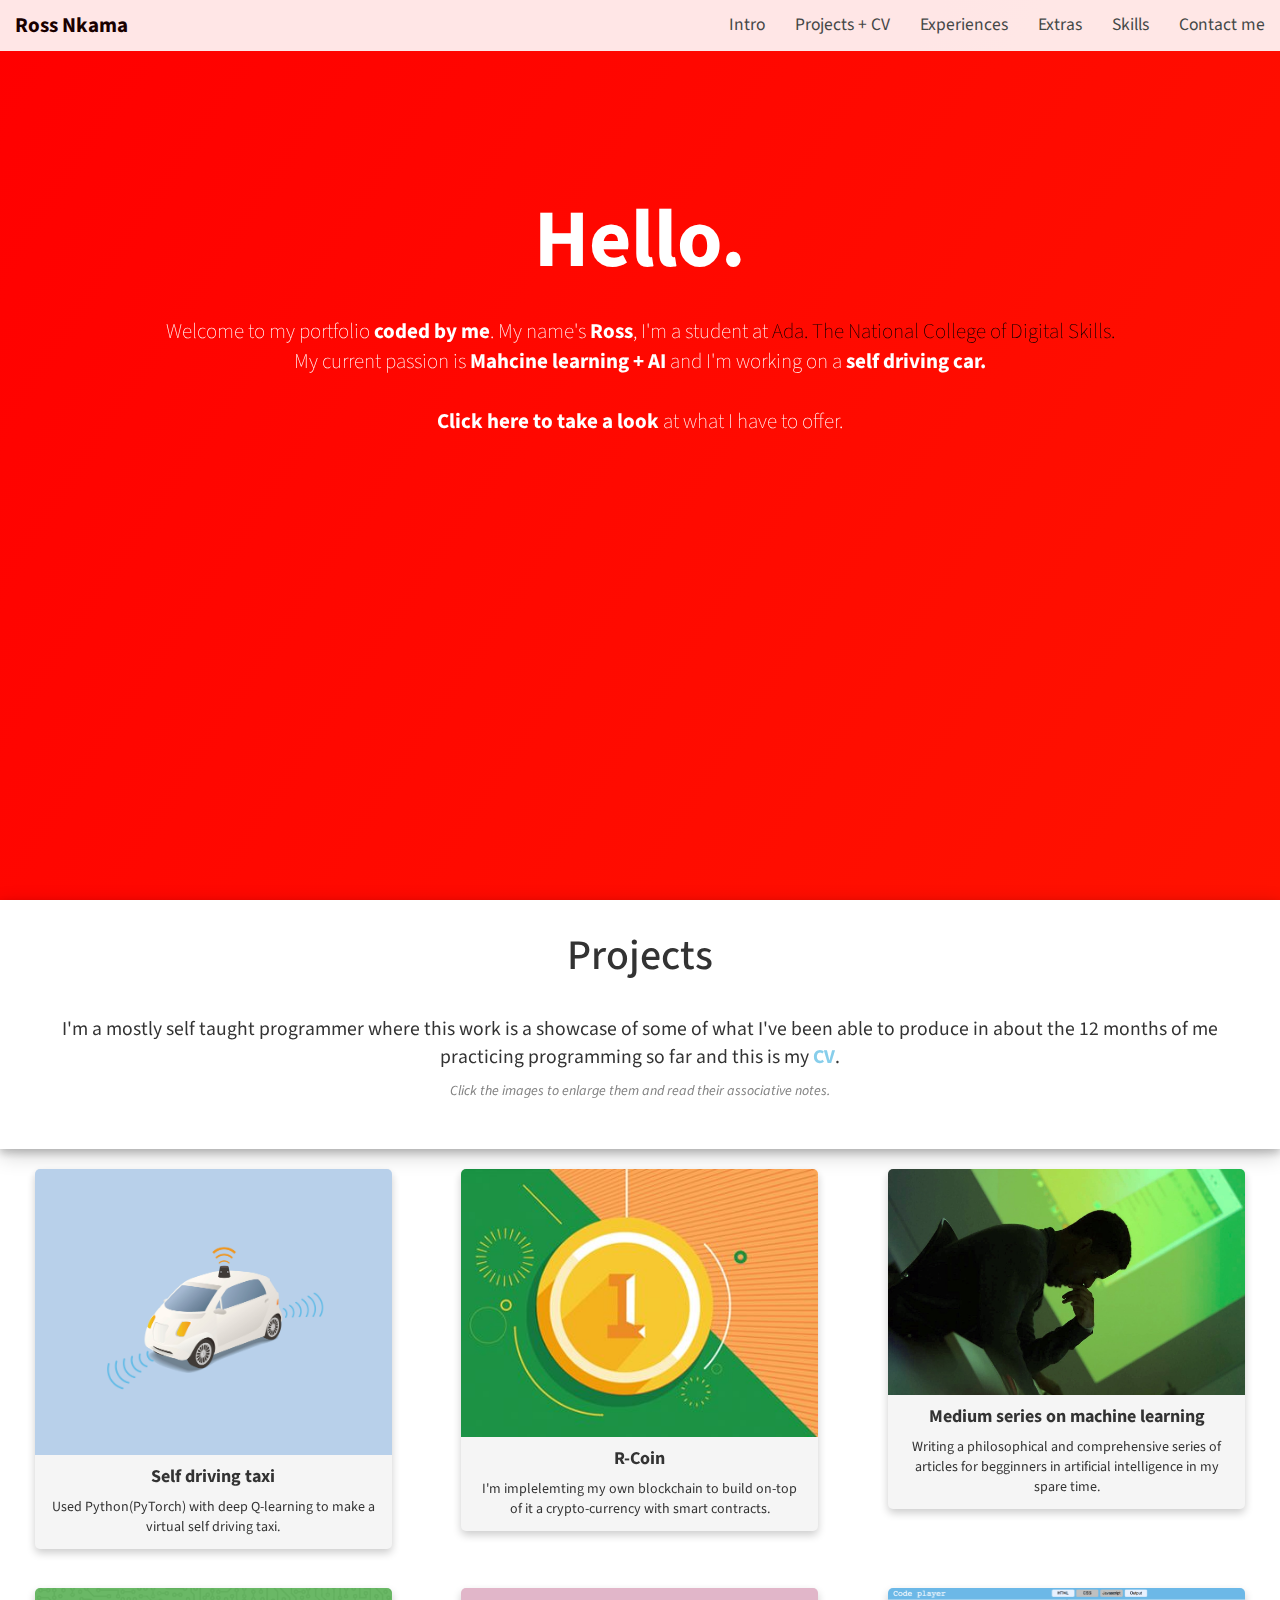
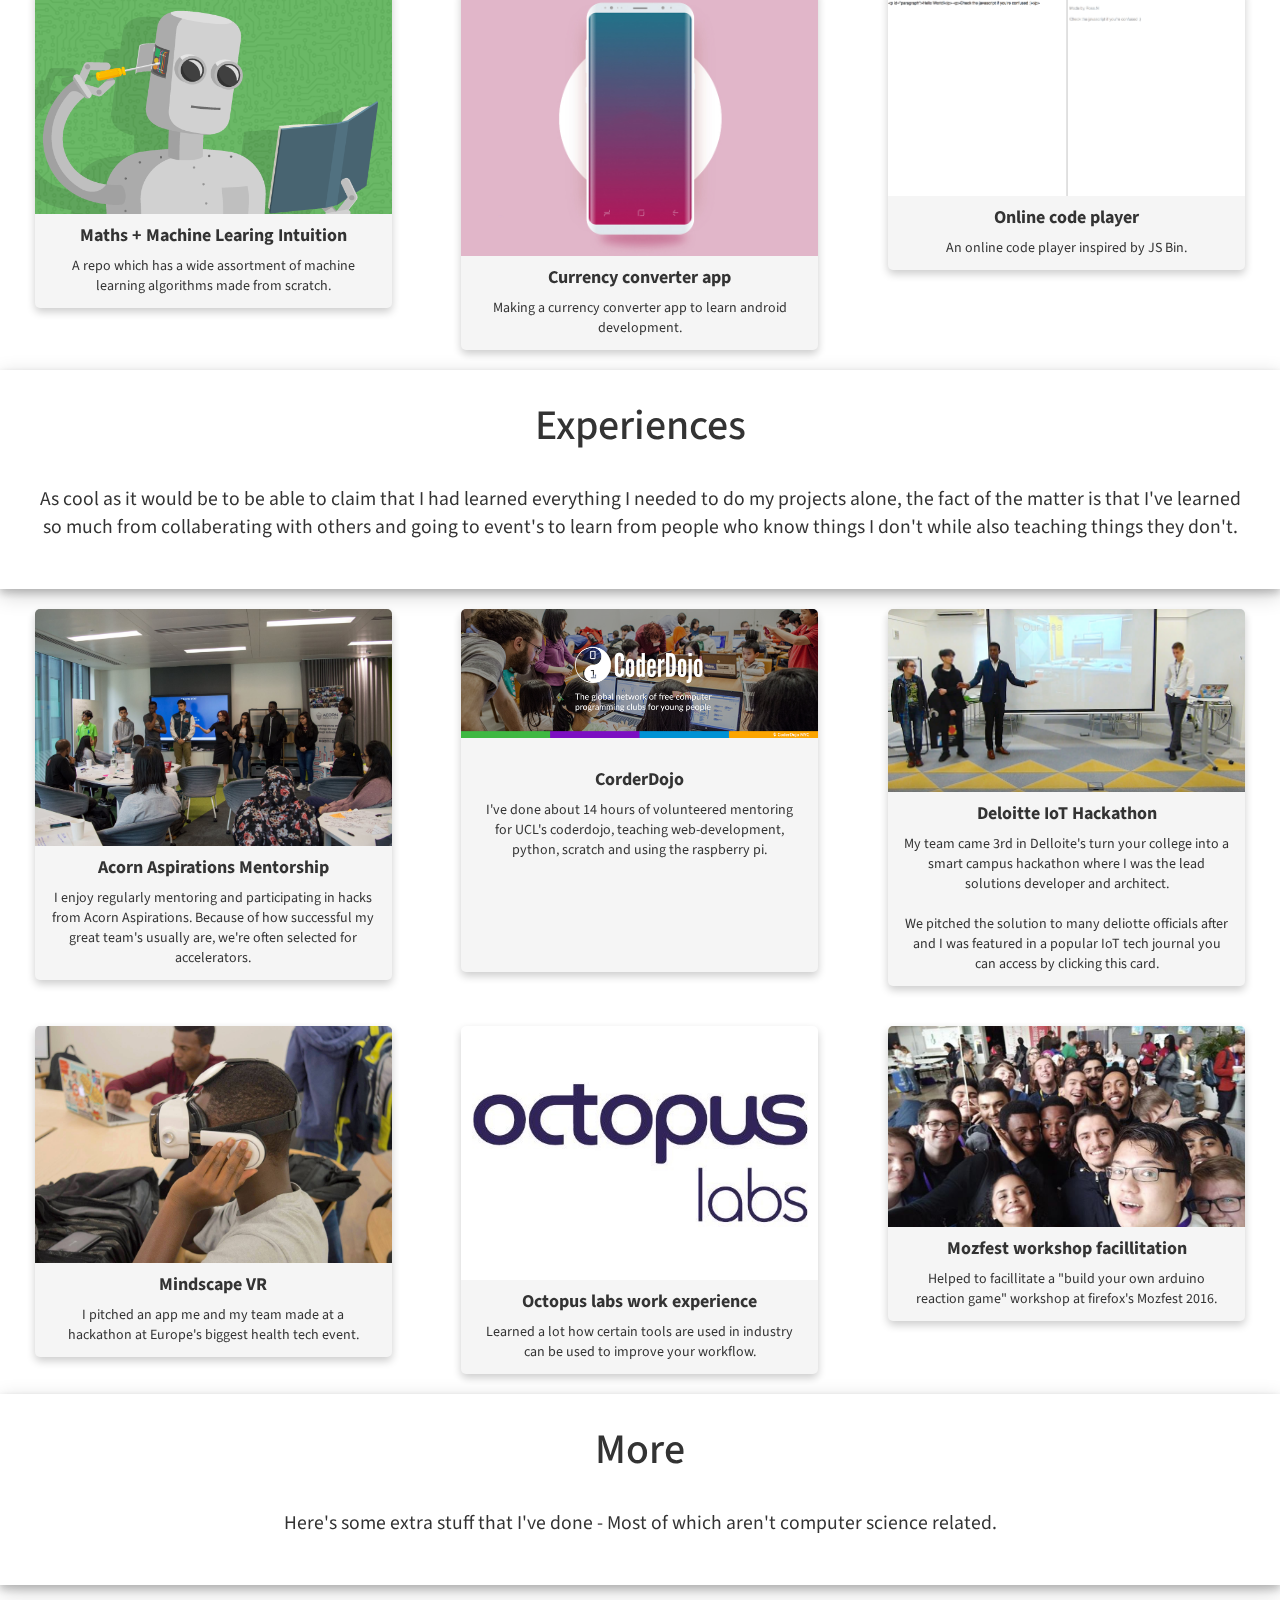
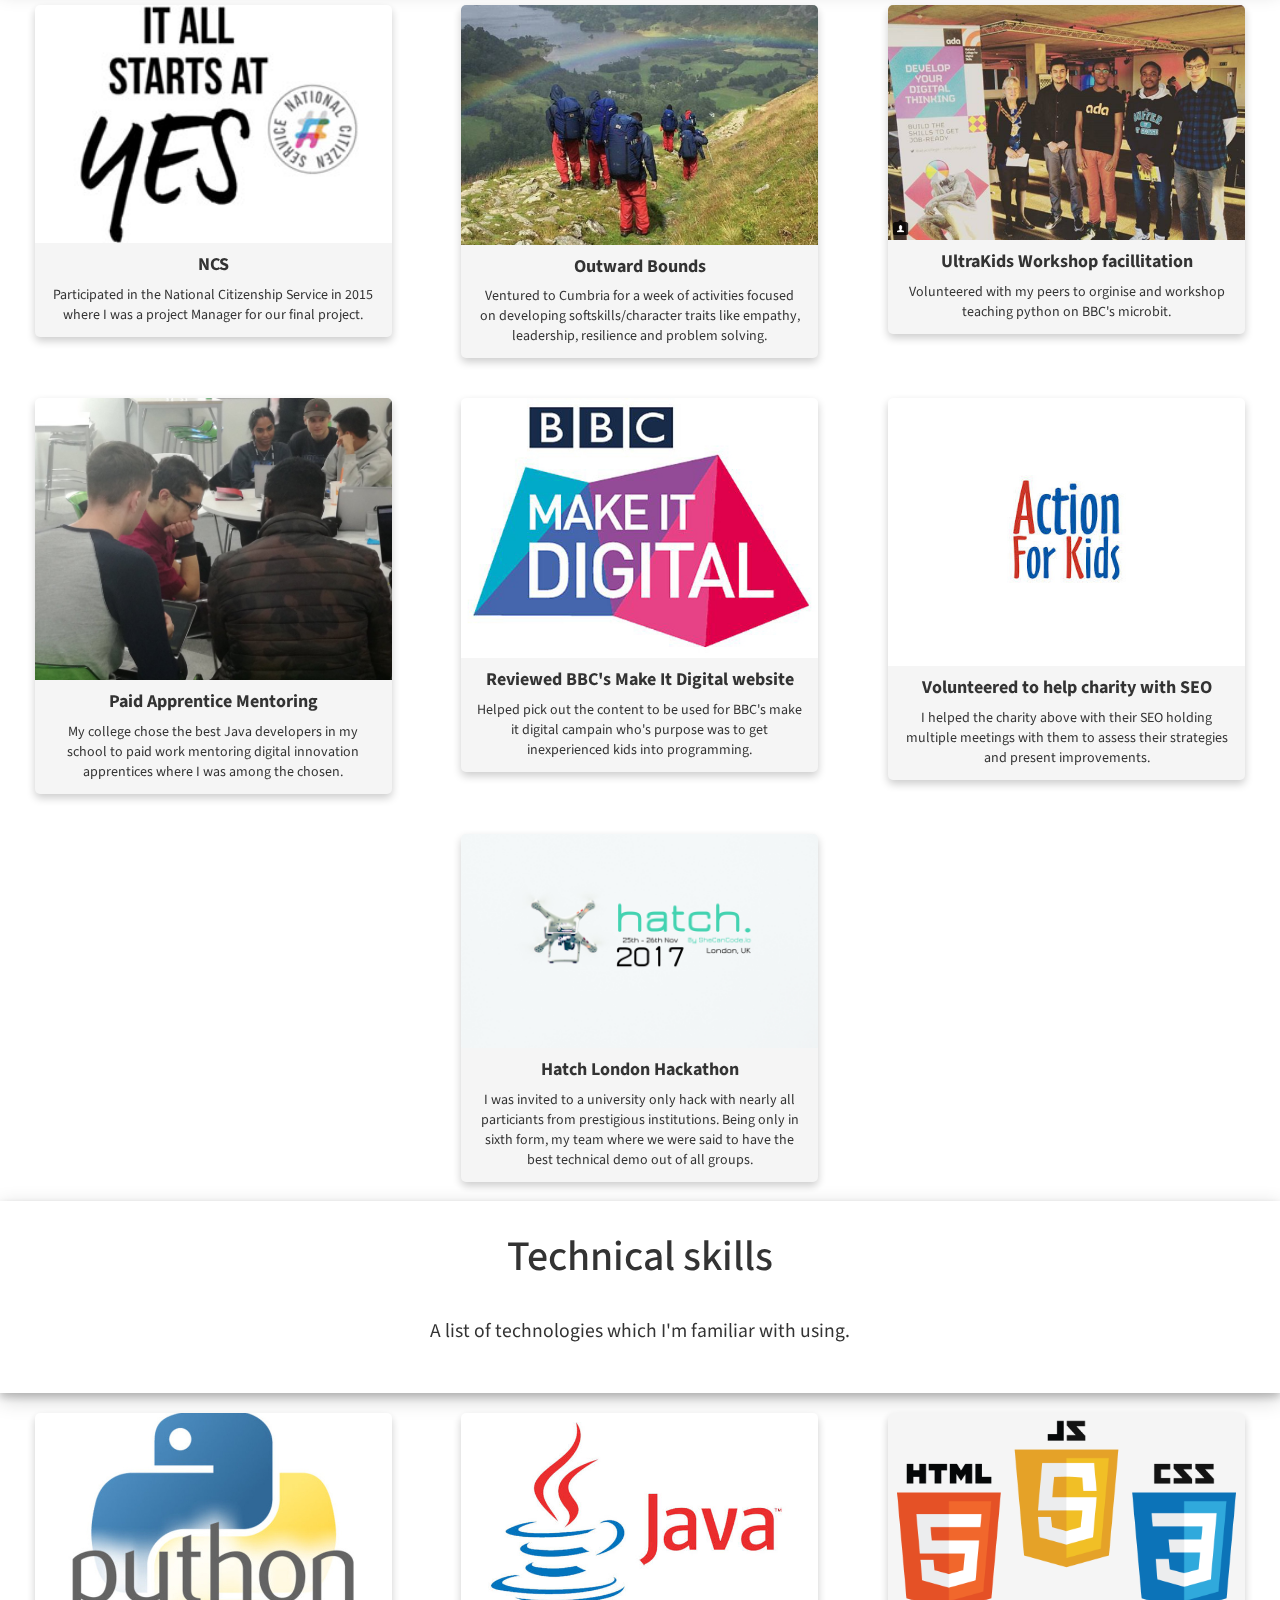
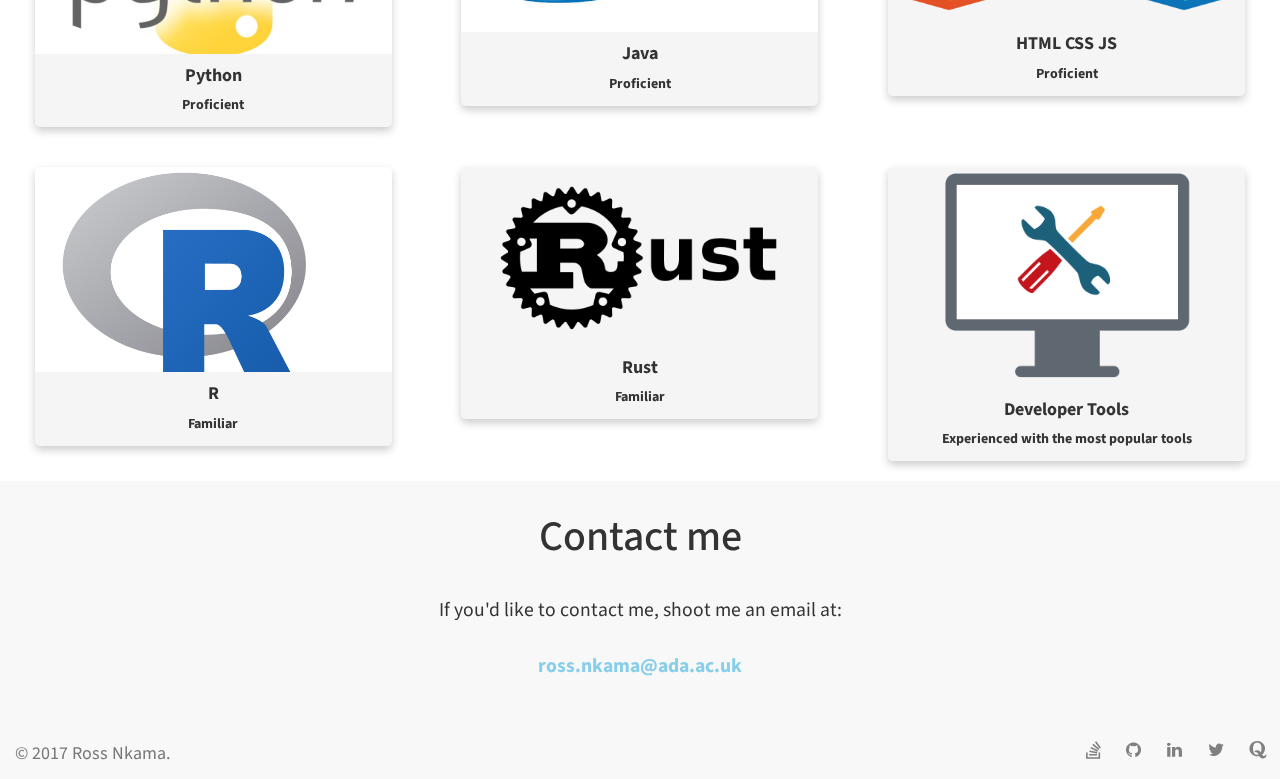
<file: index.html>
<!DOCTYPE html>

<!-- Fix jQuery animations for safari!!! -->

<html lang="en">
    <head>
        <meta charset="UTF-8">
        <meta name="viewport" content="width=device-width, initial-scale=1">
        <meta http-equiv="X-UA-Compatible" content="ie=edge">
        <link rel="stylesheet" href="./main/assets/css/main.css" />
        <title>Ross Nkama</title>
        <meta name="viewport" content="width=device-width, initial-scale=1">
        <link rel="stylesheet" href="https://maxcdn.bootstrapcdn.com/bootstrap/3.3.7/css/bootstrap.min.css" integrity="sha384-BVYiiSIFeK1dGmJRAkycuHAHRg32OmUcww7on3RYdg4Va+PmSTsz/K68vbdEjh4u" crossorigin="anonymous">
        <script src="https://ajax.googleapis.com/ajax/libs/jquery/3.2.1/jquery.min.js"></script>
        <script src="https://maxcdn.bootstrapcdn.com/bootstrap/3.3.7/js/bootstrap.min.js" integrity="sha384-Tc5IQib027qvyjSMfHjOMaLkfuWVxZxUPnCJA7l2mCWNIpG9mGCD8wGNIcPD7Txa" crossorigin="anonymous"></script>  
        <!-- My styles sheet -->
        <link rel="stylesheet" href="./main/main.css">

        <style>
            body {
                position: relative;
            }
        </style>

    </head>
    <body data-spy="scroll" data-target="scrolly intro-text">
        <!-- Navbar + Jumbo's Begin -->
        <section id="Head-section">
            <nav id="the-navbar" class="navbar navbar-custom navbar-fixed-top">
                <div class="container-fluid">
                    <div class="navbar-header">
                        <a class="navbar-brand" style="color: black; font-weight: bold; font-size: 150%" role="navigation">Ross Nkama</a>
                    </div>
                    <div class="collapse navbar-collapse scrolly" id="myNavbar">
                        <ul class="nav navbar-nav navbar-right" style="font-size: 125%">
                            <li><a href="#Intro"> Intro </a></li>
                            <li><a href="#Projects"> Projects + CV </a></li>
                            <li><a href="#Experiences"> Experiences </a></li>
                            <li><a href="#Extras"> Extras </a></li>
                            <li><a href="#Skills"> Skills </a></li>
                            <li><a href="#Contact"> Contact me </a></li>
                        </ul>
                    </div>
                </div>
            </nav>

            <section id="jumbotronus-maximus">
                <!-- Jumbotron -->
                <div class="jumbotron jumbotronus" id="Intro">
                    <div class="container-fluid" id="jumbo">
                        <div class="container scrolly">
                            <h1><b style="font-size: 130%">Hello.</b></h1>
                            <br>
                            <p>
                                Welcome to my portfolio <strong>coded by me</strong>. My name's <strong>Ross</strong>, I'm a student at <a id="linkr" href="http://www.adacollege.org.uk/" target="_blank">
                                Ada. The National College of Digital Skills.</a> <br> My current passion is <strong>Mahcine learning + AI</strong> and I'm working on a <strong>self driving car.</strong> <br> <br> 
                                <a href="#Projects" id="intro-text"> 
                                    <span class="CV down" style="color:white">Click here to</span> 
                                    <span class="CV down" style="color:white">take a look</span> 
                                    <span id="clicky">at what I have to offer.</span><br>  
                                </a>
                            </p>   
                        </div> 
                    </div>
                </div>
            </section>
        </section>
        <!-- Navbar + Jumbo's End -->

        <!-- Portfolio section -->
        <section id="my-projects">
            <div id="Projects" class="content style2">
                <h2 class="head">Projects</h2>
                <p class="speech">
                    I'm a mostly self taught programmer where this work is a showcase of some of what I've been
                    able to produce in about the 12 months of me practicing programming so far and this is
                    my <a href="./main/assets/CV.pdf" style="text-decoration: none;" target="_blank" class="CV">CV</a>.<br>
                    <p style="color:gray;"><i>Click the images to enlarge them and read their associative notes.</i></p>
                </p>
            </div>

            <div class="container-fluid gallery projects">
                <div class="row">
                    <div class="col-sm-4">
                        <div class="card" id="self-drive">
                            <img class="card-img" src="./main/images/self_drive.jpg" alt="Avatar" style="width:100%">
                            <div class="contents-card">
                                <h4><b>Self driving taxi</b></h4> 
                                <p>Used Python(PyTorch) with deep Q-learning to make a virtual self driving taxi.</p>
                            </div>
                        </div>
                    </div>
                    <div class="col-sm-4">
                        <div class="card" id="synapse">
                                <img class="card-img" src="./main/images/r-coin.jpg" alt="Avatar" style="width:100%">
                            <div class="contents-card">
                                <h4><b>R-Coin</b></h4> 
                                <p> I'm implelemting my own blockchain to build on-top of it a crypto-currency with 
                                    smart contracts.
                                </p> 
                            </div>
                        </div>
                    </div>
                    <div class="col-sm-4">
                        <div class="card" id="medium">
                            <img class="card-img" src="./main/images/me-thinking.jpg" alt="Avatar" style="width:100%">
                            <div class="contents-card">
                                <h4><b>Medium series on machine learning</b></h4> 
                                <p>Writing a philosophical and comprehensive series of articles for begginners 
                                    in artificial intelligence in my spare time.
                                </p>
                            </div>
                        </div>
                    </div>
                </div>
                <div class="row">
                    <div class="col-sm-4">
                        <div class="card" id="math-ML">
                            <img class="card-img" src="./main/images/toptal-blog-image-1407508081138.png" alt="Avatar" style="width:100%">
                            <div class="contents-card">
                                <h4><b>Maths + Machine Learing Intuition</b></h4> 
                                <p>A repo which has a wide assortment of machine learning algorithms made from 
                                    scratch.     
                                </p>
                            </div>
                        </div>
                    </div>
                    <div class="col-sm-4">
                            <div class="card" id="CC">
                                <img class="card-img" src="./main/images/materialPhone.jpg" alt="Avatar" style="width:100%">
                                <div class="contents-card">
                                    <h4><b>Currency converter app</b></h4> 
                                    <p>Making a currency converter app to learn android development.</p>
                                </div>
                            </div>
                        </div>
                    <div class="col-sm-4">
                        <div class="card" id="first-project">
                            <img class="card-img" src="./main/images/Screen Shot 2017-06-18 at 18.05.37.png" alt="Avatar" style="width:100%">
                            <div class="contents-card">
                                <h4><b>Online code player</b></h4> 
                                <p>An online code player inspired by JS Bin.</p>
                            </div>
                        </div>
                    </div>
                </div>  
            </div>
        </section>

        <section id="Experiences">
            <div class="content style2">
                <h2 class="head">Experiences</h2>
                <p class="speech">
                    As cool as it would be to be able to claim that I had learned everything I needed to do my projects alone, the fact
                    of the matter is that I've learned so much from collaberating with others and going to event's to learn from people 
                    who know things I don't while also teaching things they don't. 
                </p>
            </div>

            <div class="container-fluid gallery experiences">
                <div class="row">
                    <div class="col-sm-4">
                        <div class="card" id="Acorn">
                            <img class="card-img" src="./main/images/20626172_843736682458244_2419275436395395173_o.jpg" alt="Avatar" style="width:100%">
                            <div class="contents-card">
                                <h4><b>Acorn Aspirations Mentorship</b></h4> 
                                <p> I enjoy regularly mentoring and participating in hacks from Acorn Aspirations. 
                                    Because of how successful my great team's usually are, we're often selected for accelerators.
                                </p>
                            </div>
                        </div>
                    </div>
                    <div class="col-sm-4">
                        <div class="card" id="coder-dojo">
                                <img class="card-img" src="./main/images/coderdojo.png" alt="Avatar" style="width:100%">
                            <div class="contents-card">
                                <br>
                                <h4><b>CorderDojo</b></h4> 
                                <p> I've done about 14 hours of volunteered mentoring for UCL's coderdojo,
                                    teaching web-development, python, scratch and using the raspberry pi.
                                    <br><br><br><br><br><br>
                                </p>
                            </div>
                        </div>
                    </div>
                    <div class="col-sm-4">
                        <div class="card" id="IOT">
                            <img class="card-img" src="./main/images/Screen Shot 2017-11-19 at 14.41.35.png" alt="Avatar" style="width:100%">
                            <div class="contents-card">
                                <h4><b>Deloitte IoT Hackathon</b></h4> 
                                <p> My team came 3rd in Delloite's turn your college into a smart campus 
                                    hackathon where I was the lead solutions developer and architect. 
                                    <br> <br>
                                    We pitched the solution to many deliotte officials
                                    after and I was featured in a popular IoT tech journal you can access by clicking this card.
                                </p>
                            </div>
                        </div>
                    </div>
                </div>
                <div class="row">
                    <div class="col-sm-4">
                        <div class="card" id="Mindscape">
                            <img class="card-img" src="./main/images/me-vr.jpg" alt="Avatar" style="width:100%">
                            <div class="contents-card">
                                <h4><b>Mindscape VR</b></h4> 
                                <p> I pitched an app me and my team made at a hackathon at Europe's biggest health tech 
                                    event.
                                </p>
                            </div>
                        </div>
                    </div>
                    <div class="col-sm-4">
                        <div class="card" id="Octopus">
                            <img class="card-img" src="./main/images/octopus.jpg" alt="Avatar" style="width:100%">
                            <div class="contents-card">
                                <h4><b>Octopus labs work experience</b></h4> 
                                <p>Learned a lot how certain tools are used in industry can be used to improve your workflow.</p>
                            </div>
                        </div>
                    </div>
                    <div class="col-sm-4">
                        <div class="card" id="Mozfest">
                            <img class="card-img" src="./main/images/mozfest.png" alt="Avatar" style="width:100%">
                            <div class="contents-card">
                                <h4><b>Mozfest workshop facillitation</b></h4> 
                                <p> Helped to facillitate a "build your own arduino reaction game" workshop at firefox's
                                    Mozfest 2016.
                                </p>
                            </div>
                        </div>
                    </div>
                </div>   
            </div>
        </section>

        <section id="Extras">
            <div class="content style2">
                <h2 class="head">More</h2>
                <p class="speech">
                    Here's some extra stuff that I've done - Most of which aren't computer science related.
                </p>
            </div>

            <div class="container-fluid gallery extras">
                <div class="row">
                    <div class="col-sm-4">
                        <div class="card" id="NCS">
                            <img class="card-img" src="./main/images/ncs.jpg" alt="Avatar" style="width:100%">
                            <div class="contents-card">
                                <h4><b>NCS</b></h4> 
                                <p> Participated in the National Citizenship Service in 2015 where I was a project
                                    Manager for our final project.
                                </p>
                            </div>
                        </div>
                    </div>
                    <div class="col-sm-4">
                        <div class="card" id="outward-bounds">
                            <img class="card-img" src="./main/images/Ullswater.png" alt="Avatar" style="width:100%">
                            <div class="contents-card">
                                <h4><b>Outward Bounds</b></h4> 
                                <p>Ventured to Cumbria for a week of activities focused on developing softskills/character 
                                    traits like empathy, leadership, resilience and problem solving. 
                                </p>
                            </div>
                        </div>
                    </div>
                    <div class="col-sm-4">
                        <div class="card" id="ultra-kids">
                            <img class="card-img" src="./main/images/ultrakids.png" alt="Avatar" style="width:100%">
                            <div class="contents-card">
                                <h4><b>UltraKids Workshop facillitation</b></h4> 
                                <p>Volunteered with my peers to orginise and workshop teaching python on BBC's microbit.</p>
                            </div>
                        </div>
                    </div>
                </div>
                <div class="row">
                    <div class="col-sm-4">
                        <div class="card" id="PAID">
                            <img class="card-img" src="./main/images/apprent.jpg" alt="Avatar" style="width:100%">
                            <div class="contents-card">
                                <h4><b>Paid Apprentice Mentoring</b></h4> 
                                <p> My college chose the best Java developers in my school to paid work mentoring digital innovation 
                                    apprentices where I was among the chosen. 
                                </p>
                            </div>
                        </div>
                    </div>
                    <div class="col-sm-4">
                        <div class="card" id="BBC">
                            <img class="card-img" src="./main/images/makeitdig.jpg" alt="Avatar" style="width:100%">
                            <div class="contents-card">
                                <h4><b>Reviewed BBC's Make It Digital website</b></h4> 
                                <p> Helped pick out the content to be used for BBC's make it digital campain who's purpose was to 
                                    get inexperienced kids into programming.
                                </p>
                            </div>
                        </div>
                    </div>
                    <div class="col-sm-4">
                        <div class="card" id="AFK">
                            <img class="card-img" src="./main/images/afk.jpg" alt="Avatar" style="width:100%">
                            <div class="contents-card">
                                <h4><b>Volunteered to help charity with SEO</b></h4> 
                                <p> I helped the charity above with their SEO holding multiple meetings with them to assess their 
                                    strategies and present improvements.
                                </p>
                            </div>
                        </div>
                    </div>
                </div>
                <div class="row">
                    <div class="col-sm-4"></div>
                    <div class="col-sm-4">
                        <div class="card" id="hatch-london">
                            <img class="card-img" src="./main/images/hatch.png" alt="Avatar" style="width:100%">
                            <div class="contents-card">
                                <h4><b>Hatch London Hackathon</b></h4> 
                                <p> I was invited to a university only hack with nearly all particiants from prestigious institutions. 
                                    Being only in sixth form, my team where we were said to have the best technical demo out of all groups.
                                </p>
                            </div>
                        </div>
                    </div>
                    <div class="col-sm-4"></div>
                </div> 
            </div>
        </section>

        <section id="Skills">
            <div class="content style2">
                <h2 class="head">Technical skills</h2>
                <p class="speech">
                    A list of technologies which I'm familiar with using.
                </p>
            </div>

            <div class="container-fluid gallery skills">
                <div class="row">
                    <div class="col-sm-4">
                        <div class="card" id="Python">
                            <img class="card-img" src="./main/images/python-logo.jpg" alt="Avatar" style="width:100%">
                            <div class="contents-card">
                                <h4><b>Python</b></h4> 
                                <p><b>Proficient</b></p> 
                            </div>
                        </div>
                    </div>
                    <div class="col-sm-4">
                        <div class="card" id="Java">
                            <img class="card-img" src="./main/images/Java-logo.jpg" alt="Avatar" style="width:100%">
                            <div class="contents-card">
                                <h4><b>Java</b></h4> 
                                <p><b>Proficient</b></p> 
                            </div>
                        </div>
                    </div>
                    <div class="col-sm-4">
                        <div class="card" id="webTech">
                            <img class="card-img" src="./main/images/html-css-js-logos.png" alt="Avatar" style="width:100%">
                            <div class="contents-card">
                                <h4><b>HTML CSS JS</b></h4> 
                                <p><b>Proficient</b></p> 
                            </div>
                        </div>
                    </div>
                </div>
                <div class="row">
                    <div class="col-sm-4">
                        <div class="card" id="R">
                            <img class="card-img" src="./main/images/r-programming-language.png" alt="Avatar" style="width:100%">
                            <div class="contents-card">
                                <h4><b>R</b></h4> 
                                <p><b>Familiar</b></p>
                            </div>
                        </div>
                    </div>
                    <div class="col-sm-4">
                        <div class="card" id="Rust">
                            <img class="card-img" src="./main/images/rust-lang-card.png" alt="Image of Rust" style="width:100%">
                            <div class="contents-card">
                                <h4><b>Rust</b></h4> 
                                <p><b>Familiar</b></p> 
                            </div>
                        </div>
                    </div>
                    <div class="col-sm-4">
                        <div class="card" id="devTools">
                            <img class="card-img" src="./main/images/DeveloperTools_icon.png" alt="Avatar" style="width:100%">
                            <div class="contents-card">
                                <h4><b>Developer Tools</b></h4> 
                                <p><b>Experienced with the most popular tools</b></p>
                            </div>
                        </div>
                    </div>
                </div>
            </div>
        </section>    

        <section id="Contact">
            <div class="content-last style2 contact-me">
                <h2 class="head">Contact me</h2>
                <p class="speech">
                    If you'd like to contact me, shoot me an email at: 
                    
                    <br>
                    <br>

                    <a class="CV" style="text-decoration: none" href="mailto: ross.nkama@ada.ac.uk">ross.nkama@ada.ac.uk</a>
                </p>
            </div>
        </section>

        <!--            Finish              -->

        <!-- Footer Begin -->
        <section>
            <nav class="navbar-static-bottom navbar-default">
                <div class="container-fluid"> 
                    <div class="row">
                        <div class="col-6">
                            <div class="navbar-header">
                                <!-- img id="the-label" class="navbar-brand" alt="© 2017 Ross Nkama." -->
                                <a id="the-label" class="navbar-brand">© 2017 Ross Nkama.</a>
                            </div>
                        </div>
                        <div class="col-6" id="all-icons">
                            <!-- Icons -->
                            <a href="https://www.quora.com/profile/Ross-N-1" target="blank" class="icon fa-quora"><span class="label">Quora</span></a>
                            <a href="https://twitter.com/RossAD4_CS" target="blank" class="icon fa-twitter"><span class="label">Twitter</span></a>
                            <a href="https://www.linkedin.com/in/rossnkama/" target="blank" class="icon fa-linkedin"><span class="label">LinkedIn</span></a>
                            <a href="https://github.com/Rossnkama" target="blank" class="icon fa-github"><span class="label">Github</span></a>
                            <a href="https://stackoverflow.com/users/8396061/ross-nkama" target="blank" class="icon fa-stack-overflow"><span class="label">Stackoverflow</span></a>
                        </div>
                    </div>
                </div>
            </nav>
        </section>
        <!-- Footer End --> 

        <!--            MODALS          -->
        <div class="modal fade bd-example-modal-lg self-drive" id="self-drive" tabindex="-1" role="dialog" aria-labelledby="myLargeModalLabel" aria-hidden="true">
            <div class="modal-dialog modal-lg">
                <div class="modal-content">
                    <div class="container-fluid">
                        <div class="row">
                            <img class="card-img" src="./main/images/self_drive.jpg" alt="Enlarged-Image" style="width:100%">
                        </div>
                        <hr>
                        <div class="row texty">
                            <p> I've used lots of skills picked up in my physics course like manipulating equations and creative problem solving to help me understand 
                                and make use of concepts like q-learning and the Markov decision process learned in online courses like Stanford's 'Machine learning'.

                                <br> <br>

                                So now that I've made <a class="CV" target="_blank" href="https://github.com/Rossnkama/SelfDrivingTaxi">the car</a>, I'm currently aiming to 
                                make it again but with largely increased performance by implementing a technique from a Google Deeping paper called prioritised experience replay.
                                <br> <br>
                                <a class="CV" target="_blank" href="https://github.com/Rossnkama/Self-Driving-Taxi-2">Click here</a> to see my second implementation.
                            </p> 
                        </div>
                    </div>
                </div>
            </div>
        </div>

        <div class="modal fade bd-example-modal-lg synapse" id="synapse" tabindex="-1" role="dialog" aria-labelledby="myLargeModalLabel" aria-hidden="true">
            <div class="modal-dialog modal-lg">
                <div class="modal-content">
                    <div class="container-fluid">
                        <div class="row">
                            <img class="card-img" src="./main/images/ssynapse.jpg" alt="Enlarged-Image" style="width:100%">
                        </div>
                        <hr>
                        <div class="row texty">
                            <p>
                                I'm going to be giving a workshop at a blockchain conference on how cryptocurrencies work and how to build your own. Because
                                of this, I'm practicing by making one using python.
                                <a class="CV" href="https://github.com/Rossnkama/R-Coin" target="_blank">Click here</a> to view it on my github.
                            </p> 
                        </div>
                    </div>
                </div>
            </div>
        </div>

        <div class="modal fade bd-example-modal-lg medium" id="medium" tabindex="-1" role="dialog" aria-labelledby="myLargeModalLabel" aria-hidden="true">
            <div class="modal-dialog modal-lg">
                <div class="modal-content">
                    <div class="container-fluid">
                        <div class="row">
                            <img class="card-img" src="./main/images/me-thinking.jpg" alt="Enlarged-Image" style="width:100%">
                        </div>
                        <hr>
                        <div class="row texty">
                            <p>
                                I'm writing a series of articles for beginners in machine learning on medium with the article's 
                                contents pushing a main emphasis in the reader gaining and comprehensive philosophical understanding of
                                the content.

                                <br>
                                <br>

                                <a class="CV" target="_blank" href="https://medium.com/p/6814add2b2a9/edit">Click here</a> to have a look 
                                at my first draft.

                                <br>
                                <br>

                                <i>Part 1 and 2 will be uploaded in a few weeks.</i>
                            </p> 
                        </div>
                    </div>
                </div>
            </div>
        </div>

        <div class="modal fade bd-example-modal-lg math-ML" id="math-ML" tabindex="-1" role="dialog" aria-labelledby="myLargeModalLabel" aria-hidden="true">
            <div class="modal-dialog modal-lg">
                <div class="modal-content">
                    <div class="container-fluid">
                        <div class="row">
                            <img class="card-img" src="./main/images/toptal-blog-image-1407508081138.png" alt="Enlarged-Image" style="width:100%">
                        </div>
                        <hr>
                        <div class="row texty">
                            <p>
                                I made a <a class="CV" target="_blank" href="https://github.com/Rossnkama/machineLearningPracticePython">repo</a>
                                where I code some machine learning algorthms from scratch to remedy the problem of 
                                over-using libraries in the learning process which left me without intuitive understanding.
                            </p> 
                        </div>
                    </div>
                </div>
            </div>
        </div>

        <div class="modal fade bd-example-modal-lg CC" id="CC" tabindex="-1" role="dialog" aria-labelledby="myLargeModalLabel" aria-hidden="true">
            <div class="modal-dialog modal-lg">
                <div class="modal-content">
                    <div class="container-fluid">
                        <div class="row">
                            <img class="card-img" src="./main/images/materialPhone.jpg" alt="Avatar" style="width:100%">
                        </div>
                        <hr>
                        <div class="row texty">
                            <p>
                                I'm developing this android app with aid from "complete-android-n-developer-course" 
                                to learn android app development.
                            </p> 
                        </div>
                    </div>
                </div>
            </div>
        </div>

        <div class="modal fade bd-example-modal-lg first-project" id="first-project" tabindex="-1" role="dialog" aria-labelledby="myLargeModalLabel" aria-hidden="true">
            <div class="modal-dialog modal-lg">
                <div class="modal-content">
                    <div class="container-fluid">
                        <div class="row">
                            <img class="card-img" src="./main/images/Screen Shot 2017-06-18 at 18.05.37.png" alt="Avatar" style="width:100%">
                        </div>
                        <hr>
                        <div class="row texty">
                            <p>
                                My first ever project was this <a class="CV" target="_blank" href="https://github.com/Rossnkama/CodePlayer">online code player</a>
                                which I made in the process of doing on online course:

                                <br>
                                <br>

                                "The complete web developer course 2.0"
                            </p> 
                        </div>
                    </div>
                </div>
            </div>
        </div>   
        
        <div class="modal fade bd-example-modal-lg Acorn" id="Acorn" tabindex="-1" role="dialog" aria-labelledby="myLargeModalLabel" aria-hidden="true">
            <div class="modal-dialog modal-lg">
                <div class="modal-content">
                    <div class="container-fluid">
                        <div class="row">
                            <img class="card-img" src="./main/images/20626172_843736682458244_2419275436395395173_o.jpg" alt="Avatar" style="width:100%">
                        </div>
                        <hr>
                        <div class="row texty">
                            <p>
                                I've mentored for 'Acorn Aspirations' where in the course of a 2 day hackathon, I mentored and taught beginners how to code 
                                in an "AI for mental health" hackathon.
                                <br><br><br>
                            </p> 
                        </div>
                    </div>
                </div>
            </div>
        </div>   

        <div class="modal fade bd-example-modal-lg coder-dojo" id="coder-dojo" tabindex="-1" role="dialog" aria-labelledby="myLargeModalLabel" aria-hidden="true">
            <div class="modal-dialog modal-lg">
                <div class="modal-content">
                    <div class="container-fluid">
                        <div class="row">
                            <img class="card-img" src="./main/images/coderdojo.png" alt="Avatar" style="width:100%">
                        </div>
                        <hr>
                        <div class="row texty">
                            <p>
                                I regularly mentor in coder dojos having contributed about 14 hours so far where I mentor both adults and children -
                                teaching them web-development, python, scratch and using the raspberry pi.
                            </p> 
                        </div>
                    </div>
                </div>
            </div>
        </div>   

        <div class="modal fade bd-example-modal-lg IOT" id="IOT" tabindex="-1" role="dialog" aria-labelledby="myLargeModalLabel" aria-hidden="true">
            <div class="modal-dialog modal-lg">
                <div class="modal-content">
                    <div class="container-fluid">
                        <div class="row">
                            <img class="card-img" src="./main/images/Screen Shot 2017-11-19 at 14.41.35.png" alt="Avatar" style="width:100%">
                        </div>
                        <hr>
                        <div class="row texty">
                            <p>
                                I was the lead solutions developer and architect of a a hackathon we had at our school to do with creating a smart campus
                                using an IoT based solution where my amazing team were runners up.

                                <br>
                                <br>

                                We decided to make an RFID based information system for the college to record and analyse data inputted by students
                                tapping in to RFID readers on all classroom doors. <br>
                                Beause of our success, I was featured in a tech journal <a style="text-decoration: none;" class="CV" href="https://www.iot-now.com/tag/ross-nkama/" target="_blank">Here</a>.

                                <br>
                                <br>

                                As a result of the experience, I now believe that a system which augments the virtues of a human is much more effective than a wholly computerised one because there are no human 
                                virtues by which carrying around a card would appeal to where had the system read fingerprints instead, it would be easier to use and overall more effective - appealing to a human 
                                virtue of possessing biometrics.
                            </p> 
                        </div>
                    </div>
                </div>
            </div>
        </div>   

        <div class="modal fade bd-example-modal-lg Mindscape" id="Mindscape" tabindex="-1" role="dialog" aria-labelledby="myLargeModalLabel" aria-hidden="true">
            <div class="modal-dialog modal-lg">
                <div class="modal-content">
                    <div class="container-fluid">
                        <div class="row">
                            <img class="card-img" src="./main/images/24837261_900821310083114_3379913844126178618_o_2.jpg" alt="Avatar" style="width:100%">
                        </div>
                        <hr>
                        <div class="row texty">
                            <p>
                                I'm the lead developer for a team called Mindscape where our product is a VR app for industry to
                                help with stress which I then pitched at "GIANT" - Global Health Event.
                            </p> 
                        </div>
                    </div>
                </div>
            </div>
        </div>   

        <div class="modal fade bd-example-modal-lg Octopus" id="Octopus" tabindex="-1" role="dialog" aria-labelledby="myLargeModalLabel" aria-hidden="true">
            <div class="modal-dialog modal-lg">
                <div class="modal-content">
                    <div class="container-fluid">
                        <div class="row">
                            <img class="card-img" src="./main/images/octopus.jpg" alt="Avatar" style="width:100%">
                        </div>
                        <hr>
                        <div class="row texty">
                            <p>
                                Me and a friend shadowed software engineers at octopus labs where we also did a few programming tasks. I learned a lot about
                                certain tools and practices which could be used to improve  workflow as well as maintain the principles of information security in an orginisation
                            </p> 
                        </div>
                    </div>
                </div>
            </div>
        </div>   

        <div class="modal fade bd-example-modal-lg Mozfest" id="Mozfest" tabindex="-1" role="dialog" aria-labelledby="myLargeModalLabel" aria-hidden="true">
            <div class="modal-dialog modal-lg">
                <div class="modal-content">
                    <div class="container-fluid">
                        <div class="row">
                            <img class="card-img" src="./main/images/mozfest.png" alt="Avatar" style="width:100%">
                        </div>
                        <hr>
                        <div class="row texty">
                            <p>
                                In 2016, I attended my first Mozfest and it was amazing. Apart from learning tonnes at other people's
                                workshops, I helped the college facilitate our own "Build your own reaction game with an arduino" workshop.
                                <br><br>
                            </p> 
                        </div>
                    </div>
                </div>
            </div>
        </div> 

        <div class="modal fade bd-example-modal-lg NCS" id="NCS" tabindex="-1" role="dialog" aria-labelledby="myLargeModalLabel" aria-hidden="true">
            <div class="modal-dialog modal-lg">
                <div class="modal-content">
                    <div class="container-fluid">
                        <div class="row">
                            <img class="card-img" src="./main/images/ncs.jpg" alt="Avatar" style="width:100%">
                        </div>
                        <hr>
                        <div class="row texty">
                            <p>
                                I was chosen my my team to be project manager in a project "Save the hedgehogs" where we educated the public 
                                on common - easy to change habits that positively/negitively affect the wellbeing of hedgehogs.
                            </p> 
                        </div>
                    </div>
                </div>
            </div>
        </div> 

        <div class="modal fade bd-example-modal-lg outward-bounds" id="outward-bounds" tabindex="-1" role="dialog" aria-labelledby="myLargeModalLabel" aria-hidden="true">
            <div class="modal-dialog modal-lg">
                <div class="modal-content">
                    <div class="container-fluid">
                        <div class="row">
                            <img class="card-img" src="./main/images/Ullswater.png" alt="Avatar" style="width:100%">
                        </div>
                        <hr>
                        <div class="row texty">
                            <p>
                                Ventured to Cumbria for a week of activities focused on developing softskills/character traits like empathy, leadership, resilience 
                                and problem solving. 
                                <br><br>
                            </p> 
                        </div>
                    </div>
                </div>
            </div>
        </div> 

        <div class="modal fade bd-example-modal-lg ultra-kids" id="ultra-kids" tabindex="-1" role="dialog" aria-labelledby="myLargeModalLabel" aria-hidden="true">
            <div class="modal-dialog modal-lg">
                <div class="modal-content">
                    <div class="container-fluid">
                        <div class="row">
                            <img class="card-img" src="./main/images/ultrakids.png" alt="Avatar" style="width:100%">
                        </div>
                        <hr>
                        <div class="row texty">
                            <p>
                                To help an orginisation "ultrakids", me and my peers orginised and facilitated a workshop where I taught python to children
                                using BBC's microbit as well as having helped set up and orginise the workshop comminicating with the CEO of said orginisation.
                                <br><br>
                            </p> 
                        </div>
                    </div>
                </div>
            </div>
        </div> 

        <div class="modal fade bd-example-modal-lg PAID" id="PAID" tabindex="-1" role="dialog" aria-labelledby="myLargeModalLabel" aria-hidden="true">
            <div class="modal-dialog modal-lg">
                <div class="modal-content">
                    <div class="container-fluid">
                        <div class="row">
                            <img class="card-img" src="./main/images/apprent.jpg" alt="Avatar" style="width:100%">
                        </div>
                        <hr>
                        <div class="row texty">
                            <p>
                                My college chose the best Java developers in my school to paid work mentoring digital innovation apprentices 
                                where I was among the chosen.
                                <br><br>
                            </p> 
                        </div>
                    </div>
                </div>
            </div>
        </div> 

        <div class="modal fade bd-example-modal-lg BBC" id="BBC" tabindex="-1" role="dialog" aria-labelledby="myLargeModalLabel" aria-hidden="true">
            <div class="modal-dialog modal-lg">
                <div class="modal-content">
                    <div class="container-fluid">
                        <div class="row">
                            <img class="card-img" src="./main/images/makeitdig.jpg" alt="Avatar" style="width:100%">
                        </div>
                        <hr>
                        <div class="row texty">
                            <p>
                                I was completely new to programming in late 2016 so I was helpful to the BBC in reviewing their resources for beginners
                                who wanted to get into programming. My comments can still be found on 
                                <a class="CV" target="_blank" href="http://www.bbc.co.uk/programmes/articles/3567SbM6S5zrrcLHPNK8tZw/youre-an-innovator">
                                    BBC's website.
                                </a>
                                <br><br>
                            </p> 
                        </div>
                    </div>
                </div>
            </div>
        </div> 

        <div class="modal fade bd-example-modal-lg AFK" id="AFK" tabindex="-1" role="dialog" aria-labelledby="myLargeModalLabel" aria-hidden="true">
            <div class="modal-dialog modal-lg">
                <div class="modal-content">
                    <div class="container-fluid">
                        <div class="row">
                            <img class="card-img" src="./main/images/afk.jpg" alt="Avatar" style="width:100%">
                        </div>
                        <hr>
                        <div class="row texty">
                            <p>
                                I helped the charity above with their SEO holding multiple meetings with them to assess their strategies and present
                                improvements.
                                <br><br>
                            </p> 
                        </div>
                    </div>
                </div>
            </div>
        </div> 

        <div class="modal fade bd-example-modal-lg hatch-london" id="hatch-london" tabindex="-1" role="dialog" aria-labelledby="myLargeModalLabel" aria-hidden="true">
            <div class="modal-dialog modal-lg">
                <div class="modal-content">
                    <div class="container-fluid">
                        <div class="row">
                            <img class="card-img" src="./main/images/hatch.png" alt="Avatar" style="width:100%">
                        </div>
                        <hr>
                        <div class="row texty">
                            <p> Recently I was invited to and attended a university only hack - Hatch London, despite only being in year 13 and I and my team members developing 
                                on a platform none of us had used before. 
                                
                                <br> <br>
                                
                                We were competing against multiple teams with a majority of participants in their late years of studying 
                                computer science at prestigious universities like UCL and Cambridge however, this didn't stop us from coming 4th place out of about 20 teams where 
                                I co-developed the solution with another developer and gathered research. 
                                
                                <br> <br>
                                
                                I learned a lot about the importance of keeping a broader knowledge of computer science 
                                on top of technical experience as such a small thing can extremely expand the scope of what you can create.

                                <br>
                                <br>

                                Our repo is <a class="CV" target="_blank" href="https://github.com/Rossnkama/team17-hatch-project">here</a>
                            </p> 
                        </div>
                    </div>
                </div>
            </div>
        </div> 

        <div class="modal fade bd-example-modal-lg Python" id="Python" tabindex="-1" role="dialog" aria-labelledby="myLargeModalLabel" aria-hidden="true">
            <div class="modal-dialog modal-lg">
                <div class="modal-content">
                    <div class="container-fluid">
                        <div class="row">
                            <img class="card-img" src="./main/images/python-logo.jpg" alt="Avatar" style="width:100%">
                        </div>
                        <hr>
                        <div class="row texty">
                            <p> <b>Proficient</b> - Given a bit of time I should be able to understand what somewhat complex 
                                most code is doing as well as make somewhat programs myself with occassional reference to docs and stack 
                                overflow.
                            </p> 
                        </div>
                    </div>
                </div>
            </div>
        </div> 
    
        <div class="modal fade bd-example-modal-lg Java" id="Java" tabindex="-1" role="dialog" aria-labelledby="myLargeModalLabel" aria-hidden="true">
            <div class="modal-dialog modal-lg">
                <div class="modal-content">
                    <div class="container-fluid">
                        <div class="row">
                            <img class="card-img" src="./main/images/Java-logo.jpg" alt="Avatar" style="width:100%">
                        </div>
                        <hr>
                        <div class="row texty">
                            <p> <b>Proficient</b> - Given a bit of time I should be able to understand what somewhat complex 
                                most code is doing as well as make somewhat programs myself with occassional reference to docs and stack 
                                overflow.
                            </p> 
                        </div>
                    </div>
                </div>
            </div>
        </div> 

        <div class="modal fade bd-example-modal-lg webTech" id="webTech" tabindex="-1" role="dialog" aria-labelledby="myLargeModalLabel" aria-hidden="true">
            <div class="modal-dialog modal-lg">
                <div class="modal-content">
                    <div class="container-fluid">
                        <div class="row">
                            <img class="card-img" src="./main/images/html-css-js-logos.png" alt="Avatar" style="width:100%">
                        </div>
                        <hr>
                        <div class="row texty">
                            <p> <b>Proficient</b> - Given a bit of time I should be able to understand what somewhat complex 
                                most code is doing as well as make somewhat programs myself with occassional reference to docs and stack 
                                overflow.
                            </p> 
                        </div>
                    </div>
                </div>
            </div>
        </div> 

        <div class="modal fade bd-example-modal-lg R" id="R" tabindex="-1" role="dialog" aria-labelledby="myLargeModalLabel" aria-hidden="true">
            <div class="modal-dialog modal-lg">
                <div class="modal-content">
                    <div class="container-fluid">
                        <div class="row">
                            <img class="card-img" src="./main/images/r-programming-language.png" alt="Avatar" style="width:100%">
                        </div>
                        <hr>
                        <div class="row texty">
                            <p><b>Familiar</b> - I can understand what less complex code is doing and I'm quite dependent
                                on constant reference to documentation to create programs
                            </p> 
                        </div>
                    </div>
                </div>
            </div>
        </div> 

        <div class="modal fade bd-example-modal-lg PHP" id="PHP" tabindex="-1" role="dialog" aria-labelledby="myLargeModalLabel" aria-hidden="true">
            <div class="modal-dialog modal-lg">
                <div class="modal-content">
                    <div class="container-fluid">
                        <div class="row">
                            <img class="card-img" src="./main/images/php-elephant-logo-bd4f9d83be8c8563248fe4793f90bae7.png" alt="Avatar" style="width:100%">
                        </div>
                        <hr>
                        <div class="row texty">
                            <p>
                                <b>Familiar</b> - I can understand what less complex code is doing and I'm quite dependent
                                on constant reference to documentation to create programs
                            </p> 
                        </div>
                    </div>
                </div>
            </div>
        </div> 

        <div class="modal fade bd-example-modal-lg devTools" id="devTools" tabindex="-1" role="dialog" aria-labelledby="myLargeModalLabel" aria-hidden="true">
            <div class="modal-dialog modal-lg">
                <div class="modal-content">
                    <div class="container-fluid">
                        <div class="row">
                            <img class="card-img" src="./main/images/DeveloperTools_icon.png" alt="Avatar" style="width:100%">
                        </div>
                        <hr>
                        <div class="row texty">
                            <p>
                                <b>OS'/Environments:</b> UNIX, Windows, Linux <br>
                                <b>Hardware:</b> Rasperry Pi <br>
                                <b>IDE's + Text editors:</b> IntelliJ, Pycharm, Atom, VSCode, Sublime text
                            </p> 
                        </div>
                    </div>
                </div>
            </div>
        </div> 


    </body>
    <!-- My script -->
    <script src="./main/script.js"></script>
</html>
</file>
<file: main/assets/css/main.css>
/* 
	For fade in + holo design button
*/

@-moz-keyframes overlay-hide {
	0% {
		opacity: 1;
		z-index: 100000;
	}

	15% {
		opacity: 1;
		z-index: 100000;
	}

	99% {
		opacity: 0;
		z-index: 100000;
	}

	100% {
		opacity: 0;
		z-index: -1;
	}
}

@-webkit-keyframes overlay-hide {
	0% {
		opacity: 1;
		z-index: 100000;
	}

	15% {
		opacity: 1;
		z-index: 100000;
	}

	99% {
		opacity: 0;
		z-index: 100000;
	}

	100% {
		opacity: 0;
		z-index: -1;
	}
}

@-ms-keyframes overlay-hide {
	0% {
		opacity: 1;
		z-index: 100000;
	}

	15% {
		opacity: 1;
		z-index: 100000;
	}

	99% {
		opacity: 0;
		z-index: 100000;
	}

	100% {
		opacity: 0;
		z-index: -1;
	}
}

@keyframes overlay-hide {
	0% {
		opacity: 1;
		z-index: 100000;
	}

	15% {
		opacity: 1;
		z-index: 100000;
	}

	99% {
		opacity: 0;
		z-index: 100000;
	}

	100% {
		opacity: 0;
		z-index: -1;
	}
}

body {
	text-decoration: none;
}

body:after {
	-moz-animation: overlay-hide 1.5s ease-in forwards !important;
	-webkit-animation: overlay-hide 1.5s ease-in forwards !important;
	-ms-animation: overlay-hide 1.5s ease-in forwards !important;
	animation: overlay-hide 1.5s ease-in forwards !important;
	background: #ffffff;
	content: '';
	display: block;
	height: 100%;
	left: 0;
	opacity: 0;
	position: fixed;
	top: 0;
	width: 100%;
	z-index: -1;
}

body.is-loading:after {
	-moz-animation: none !important;
	-webkit-animation: none !important;
	-ms-animation: none !important;
	animation: none !important;
	opacity: 1;
	z-index: 100000;
}

@media (-webkit-min-device-pixel-ratio: 2) {

	body:before {
		line-height: 2.025em;
	}

}

/* --------------------------------------------------------------------------------- */
</file>
<file: main/main.css>
@import url("https://fonts.googleapis.com/css?family=Source+Sans+Pro:300,900");
@import url("https://maxcdn.bootstrapcdn.com/font-awesome/4.7.0/css/font-awesome.min.css");
@import url("./assets/css/parallax.css");

* {
    font-family: 'Source Sans Pro';
    text-align: center;
}

/*
body {
    background-image: url("./images/vectorMe.PNG");

    background-attachment: fixed;
    background-position: center;
    background-repeat: no-repeat;
    background-size: cover;
}
/*

/* Fixing overflow */
html, body {
    max-width: 100%;
    overflow-x: hidden;
}

/* Icon */
.icon > .label {
	display: none;
}

.speech {
    font-size: 140%;
}

.head {
    margin-bottom: 3%;
    font-size: 300%;
}

div.content {
    position: relative;
    top: 5%;
}

.content {
    background-color: white;
    padding: 3%;
    padding-top: 1%;
    box-shadow: 0 4px 8px 0 rgba(0, 0, 0, 0.2), 0 6px 20px 0 rgba(0, 0, 0, 0.19);
}

.content-last {
    background-color: white;
    padding: 3%;
    padding-top: 1%;
}

.card {
    /* Add shadows to create the "card" effect */
    box-shadow: 0 4px 8px 0 rgba(0,0,0,0.2);
    transition: 0.3s;
    border-radius: 5px; /* 5px rounded corners */
    background-color: whitesmoke;
    margin: 5%;
}

/* On mouse-over, add a deeper shadow */
.card:hover {
    box-shadow: 0 10px 18px 0 rgba(0,0,0,0.3);
}

/* Add some padding inside the card container */
.contents-card {
    padding: 2px 16px;
}

.card-img {
    border-radius: 5px 5px 0 0;
}

.icon {
    float: right;
    text-decoration: none;
    margin: 1%;
    color: grey;
    transition: 0.5s;
}

.icon:hover {
    color: black;
    transition: 0.8s;
}

.icon:before {
	display: inline-block;
	font-family: FontAwesome;
	font-size: 1.25em;
	text-decoration: none;
	font-style: normal;
	font-weight: normal;
	line-height: 1;
	-webkit-font-smoothing: antialiased;
	-moz-osx-font-smoothing: grayscale;
}

.navbar-custom {
    background-color: white;
    opacity: 0.9;
}

.profile-pic {
	border-radius: 50%;
	width: 250px;
    height: 250px;
    margin-right: 1px;
}

.navbar .nav > li > a {
    text-decoration: none;
    color: darkslategray;
}

.CV {
    font-size: 100%;
    font-weight: bold;
    color: skyblue;
    transition: 0.5s;
}

#clicky {
    color: white;
}

#intro-text {
    text-decoration: none;
}

.CV:hover {
    color: black;
    font-size: 150%;
}

#linkr {
    font-size: 100%;
    color: black;
    transition: 0.5s
}

#linkr:hover {
    color: black;
    font-size: 110%;
    transition: 0.5s;
}

#jumbo {
    margin-top: 10%;
    color: white;
}

.jumbotronus {
    height: 100vh;
    text-align: center;

    background: linear-gradient(124deg, red, #ff2400, #00acca, #7fcdd1, rgb(255, 115, 115), #e8b71d, seagreen, #dd00f3, purple, #e81d1d);
    background-size: 1800% 1800%;

    -webkit-animation: rainbow 100s ease infinite;
    -z-animation: rainbow 100s ease infinite;
    -o-animation: rainbow 100s ease infinite;
    animation: rainbow 100s ease infinite;
    margin: 0px;
}

.contact-me {
    background-color: #F8F8F8;
}


.texty {
    margin: 1%;
    font-size: 150%
}

/*
    .contact-me {
        text-align: center;

        background: linear-gradient(124deg, white, rgb(235, 235, 235));
        background-size: 1800% 1800%;

        -webkit-animation: rainbow 50s ease infinite;
        -z-animation: rainbow 50s ease infinite;
        -o-animation: rainbow 50s ease infinite;
        animation: rainbow 50s ease infinite;
        margin: 0px;
    }
*/
    
@-webkit-keyframes rainbow {
    0% {
        background-position:0% 82%
    }
    50% {
        background-position:100% 19%
    }
    100% { 
        background-position:0% 82%
    }
}

@-moz-keyframes rainbow {
    0% {
        background-position:0% 82%
    }
    50% { 
        background-position:100% 19%
    }
    100% { 
        background-position:0% 82%
    }
}

@-o-keyframes rainbow {
    0% { 
        background-position:0% 82%
    }
    50% { 
        background-position:100% 19%
    }
    100% { 
        background-position:0% 82%
    }
}

@keyframes rainbow { 
    0% { 
        background-position:0% 82%
    }
    50% { 
        background-position:100% 19%
    }
    100% { 
        background-position:0% 82%
    }
}

@media only screen and (max-width: 770px) {

    .icon {
        float: right;
        text-decoration: none;
        margin: 2%;
        color: grey;
        transition: 0.5s;
    }
    
    #the-label {
        display: none;
    }
    
    #all-icons {
        position: relative;
        right: 30%;
    }
        
}
</file>
